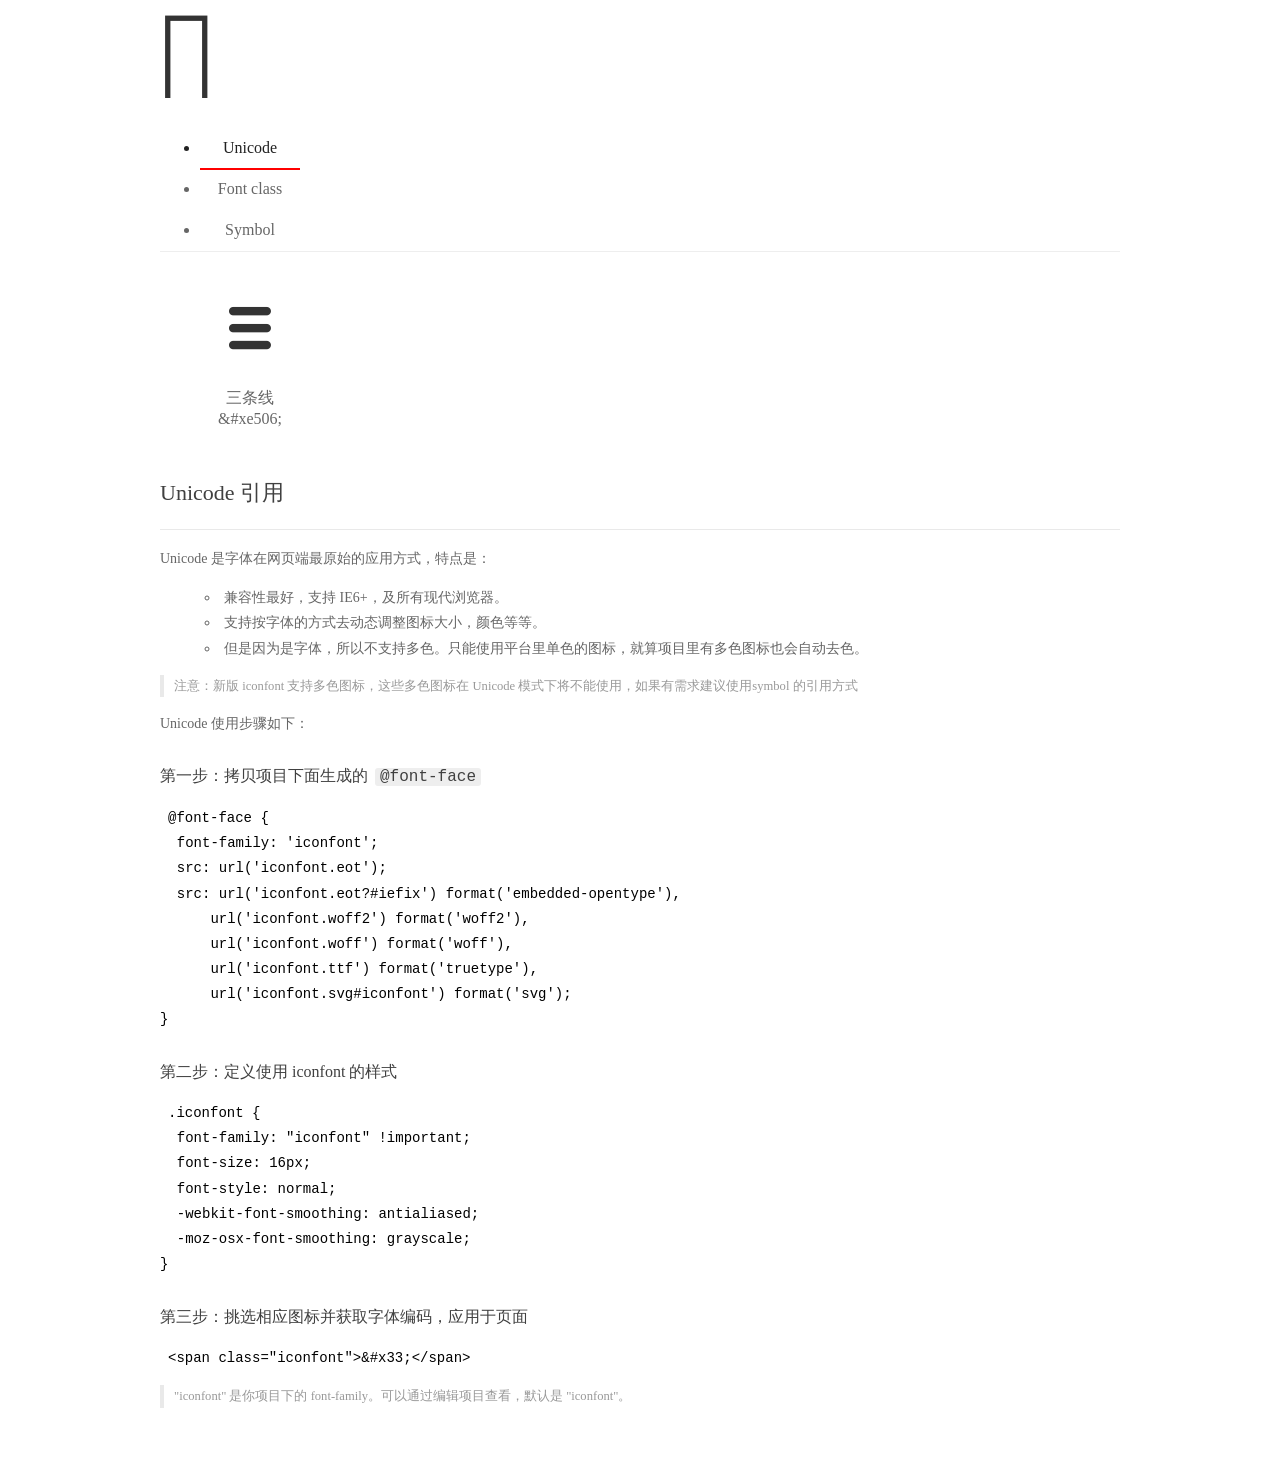
<file: css/iconfont/font_1ylc8hy783g/demo_index.html>
<!DOCTYPE html>
<html>
<head>
  <meta charset="utf-8"/>
  <title>IconFont Demo</title>
  <link rel="shortcut icon" href="https://img.alicdn.com/tps/i4/TB1_oz6GVXXXXaFXpXXJDFnIXXX-64-64.ico" type="image/x-icon"/>
  <link rel="stylesheet" href="https://g.alicdn.com/thx/cube/1.3.2/cube.min.css">
  <link rel="stylesheet" href="demo.css">
  <link rel="stylesheet" href="iconfont.css">
  <script src="iconfont.js"></script>
  <!-- jQuery -->
  <script src="https://a1.alicdn.com/oss/uploads/2018/12/26/7bfddb60-08e8-11e9-9b04-53e73bb6408b.js"></script>
  <!-- 代码高亮 -->
  <script src="https://a1.alicdn.com/oss/uploads/2018/12/26/a3f714d0-08e6-11e9-8a15-ebf944d7534c.js"></script>
</head>
<body>
  <div class="main">
    <h1 class="logo"><a href="https://www.iconfont.cn/" title="iconfont 首页" target="_blank">&#xe86b;</a></h1>
    <div class="nav-tabs">
      <ul id="tabs" class="dib-box">
        <li class="dib active"><span>Unicode</span></li>
        <li class="dib"><span>Font class</span></li>
        <li class="dib"><span>Symbol</span></li>
      </ul>
      
    </div>
    <div class="tab-container">
      <div class="content unicode" style="display: block;">
          <ul class="icon_lists dib-box">
          
            <li class="dib">
              <span class="icon iconfont">&#xe506;</span>
                <div class="name">三条线</div>
                <div class="code-name">&amp;#xe506;</div>
              </li>
          
          </ul>
          <div class="article markdown">
          <h2 id="unicode-">Unicode 引用</h2>
          <hr>

          <p>Unicode 是字体在网页端最原始的应用方式，特点是：</p>
          <ul>
            <li>兼容性最好，支持 IE6+，及所有现代浏览器。</li>
            <li>支持按字体的方式去动态调整图标大小，颜色等等。</li>
            <li>但是因为是字体，所以不支持多色。只能使用平台里单色的图标，就算项目里有多色图标也会自动去色。</li>
          </ul>
          <blockquote>
            <p>注意：新版 iconfont 支持多色图标，这些多色图标在 Unicode 模式下将不能使用，如果有需求建议使用symbol 的引用方式</p>
          </blockquote>
          <p>Unicode 使用步骤如下：</p>
          <h3 id="-font-face">第一步：拷贝项目下面生成的 <code>@font-face</code></h3>
<pre><code class="language-css"
>@font-face {
  font-family: 'iconfont';
  src: url('iconfont.eot');
  src: url('iconfont.eot?#iefix') format('embedded-opentype'),
      url('iconfont.woff2') format('woff2'),
      url('iconfont.woff') format('woff'),
      url('iconfont.ttf') format('truetype'),
      url('iconfont.svg#iconfont') format('svg');
}
</code></pre>
          <h3 id="-iconfont-">第二步：定义使用 iconfont 的样式</h3>
<pre><code class="language-css"
>.iconfont {
  font-family: "iconfont" !important;
  font-size: 16px;
  font-style: normal;
  -webkit-font-smoothing: antialiased;
  -moz-osx-font-smoothing: grayscale;
}
</code></pre>
          <h3 id="-">第三步：挑选相应图标并获取字体编码，应用于页面</h3>
<pre>
<code class="language-html"
>&lt;span class="iconfont"&gt;&amp;#x33;&lt;/span&gt;
</code></pre>
          <blockquote>
            <p>"iconfont" 是你项目下的 font-family。可以通过编辑项目查看，默认是 "iconfont"。</p>
          </blockquote>
          </div>
      </div>
      <div class="content font-class">
        <ul class="icon_lists dib-box">
          
          <li class="dib">
            <span class="icon iconfont icon-santiaoxian"></span>
            <div class="name">
              三条线
            </div>
            <div class="code-name">.icon-santiaoxian
            </div>
          </li>
          
        </ul>
        <div class="article markdown">
        <h2 id="font-class-">font-class 引用</h2>
        <hr>

        <p>font-class 是 Unicode 使用方式的一种变种，主要是解决 Unicode 书写不直观，语意不明确的问题。</p>
        <p>与 Unicode 使用方式相比，具有如下特点：</p>
        <ul>
          <li>兼容性良好，支持 IE8+，及所有现代浏览器。</li>
          <li>相比于 Unicode 语意明确，书写更直观。可以很容易分辨这个 icon 是什么。</li>
          <li>因为使用 class 来定义图标，所以当要替换图标时，只需要修改 class 里面的 Unicode 引用。</li>
          <li>不过因为本质上还是使用的字体，所以多色图标还是不支持的。</li>
        </ul>
        <p>使用步骤如下：</p>
        <h3 id="-fontclass-">第一步：引入项目下面生成的 fontclass 代码：</h3>
<pre><code class="language-html">&lt;link rel="stylesheet" href="./iconfont.css"&gt;
</code></pre>
        <h3 id="-">第二步：挑选相应图标并获取类名，应用于页面：</h3>
<pre><code class="language-html">&lt;span class="iconfont icon-xxx"&gt;&lt;/span&gt;
</code></pre>
        <blockquote>
          <p>"
            iconfont" 是你项目下的 font-family。可以通过编辑项目查看，默认是 "iconfont"。</p>
        </blockquote>
      </div>
      </div>
      <div class="content symbol">
          <ul class="icon_lists dib-box">
          
            <li class="dib">
                <svg class="icon svg-icon" aria-hidden="true">
                  <use xlink:href="#icon-santiaoxian"></use>
                </svg>
                <div class="name">三条线</div>
                <div class="code-name">#icon-santiaoxian</div>
            </li>
          
          </ul>
          <div class="article markdown">
          <h2 id="symbol-">Symbol 引用</h2>
          <hr>

          <p>这是一种全新的使用方式，应该说这才是未来的主流，也是平台目前推荐的用法。相关介绍可以参考这篇<a href="">文章</a>
            这种用法其实是做了一个 SVG 的集合，与另外两种相比具有如下特点：</p>
          <ul>
            <li>支持多色图标了，不再受单色限制。</li>
            <li>通过一些技巧，支持像字体那样，通过 <code>font-size</code>, <code>color</code> 来调整样式。</li>
            <li>兼容性较差，支持 IE9+，及现代浏览器。</li>
            <li>浏览器渲染 SVG 的性能一般，还不如 png。</li>
          </ul>
          <p>使用步骤如下：</p>
          <h3 id="-symbol-">第一步：引入项目下面生成的 symbol 代码：</h3>
<pre><code class="language-html">&lt;script src="./iconfont.js"&gt;&lt;/script&gt;
</code></pre>
          <h3 id="-css-">第二步：加入通用 CSS 代码（引入一次就行）：</h3>
<pre><code class="language-html">&lt;style&gt;
.icon {
  width: 1em;
  height: 1em;
  vertical-align: -0.15em;
  fill: currentColor;
  overflow: hidden;
}
&lt;/style&gt;
</code></pre>
          <h3 id="-">第三步：挑选相应图标并获取类名，应用于页面：</h3>
<pre><code class="language-html">&lt;svg class="icon" aria-hidden="true"&gt;
  &lt;use xlink:href="#icon-xxx"&gt;&lt;/use&gt;
&lt;/svg&gt;
</code></pre>
          </div>
      </div>

    </div>
  </div>
  <script>
  $(document).ready(function () {
      $('.tab-container .content:first').show()

      $('#tabs li').click(function (e) {
        var tabContent = $('.tab-container .content')
        var index = $(this).index()

        if ($(this).hasClass('active')) {
          return
        } else {
          $('#tabs li').removeClass('active')
          $(this).addClass('active')

          tabContent.hide().eq(index).fadeIn()
        }
      })
    })
  </script>
</body>
</html>
</file>
<file: css/iconfont/font_1ylc8hy783g/demo.css>
/* Logo 字体 */
@font-face {
  font-family: "iconfont logo";
  src: url('https://at.alicdn.com/t/font_985780_km7mi63cihi.eot?t=1545807318834');
  src: url('https://at.alicdn.com/t/font_985780_km7mi63cihi.eot?t=1545807318834#iefix') format('embedded-opentype'),
    url('https://at.alicdn.com/t/font_985780_km7mi63cihi.woff?t=1545807318834') format('woff'),
    url('https://at.alicdn.com/t/font_985780_km7mi63cihi.ttf?t=1545807318834') format('truetype'),
    url('https://at.alicdn.com/t/font_985780_km7mi63cihi.svg?t=1545807318834#iconfont') format('svg');
}

.logo {
  font-family: "iconfont logo";
  font-size: 160px;
  font-style: normal;
  -webkit-font-smoothing: antialiased;
  -moz-osx-font-smoothing: grayscale;
}

/* tabs */
.nav-tabs {
  position: relative;
}

.nav-tabs .nav-more {
  position: absolute;
  right: 0;
  bottom: 0;
  height: 42px;
  line-height: 42px;
  color: #666;
}

#tabs {
  border-bottom: 1px solid #eee;
}

#tabs li {
  cursor: pointer;
  width: 100px;
  height: 40px;
  line-height: 40px;
  text-align: center;
  font-size: 16px;
  border-bottom: 2px solid transparent;
  position: relative;
  z-index: 1;
  margin-bottom: -1px;
  color: #666;
}


#tabs .active {
  border-bottom-color: #f00;
  color: #222;
}

.tab-container .content {
  display: none;
}

/* 页面布局 */
.main {
  padding: 30px 100px;
  width: 960px;
  margin: 0 auto;
}

.main .logo {
  color: #333;
  text-align: left;
  margin-bottom: 30px;
  line-height: 1;
  height: 110px;
  margin-top: -50px;
  overflow: hidden;
  *zoom: 1;
}

.main .logo a {
  font-size: 160px;
  color: #333;
}

.helps {
  margin-top: 40px;
}

.helps pre {
  padding: 20px;
  margin: 10px 0;
  border: solid 1px #e7e1cd;
  background-color: #fffdef;
  overflow: auto;
}

.icon_lists {
  width: 100% !important;
  overflow: hidden;
  *zoom: 1;
}

.icon_lists li {
  width: 100px;
  margin-bottom: 10px;
  margin-right: 20px;
  text-align: center;
  list-style: none !important;
  cursor: default;
}

.icon_lists li .code-name {
  line-height: 1.2;
}

.icon_lists .icon {
  display: block;
  height: 100px;
  line-height: 100px;
  font-size: 42px;
  margin: 10px auto;
  color: #333;
  -webkit-transition: font-size 0.25s linear, width 0.25s linear;
  -moz-transition: font-size 0.25s linear, width 0.25s linear;
  transition: font-size 0.25s linear, width 0.25s linear;
}

.icon_lists .icon:hover {
  font-size: 100px;
}

.icon_lists .svg-icon {
  /* 通过设置 font-size 来改变图标大小 */
  width: 1em;
  /* 图标和文字相邻时，垂直对齐 */
  vertical-align: -0.15em;
  /* 通过设置 color 来改变 SVG 的颜色/fill */
  fill: currentColor;
  /* path 和 stroke 溢出 viewBox 部分在 IE 下会显示
      normalize.css 中也包含这行 */
  overflow: hidden;
}

.icon_lists li .name,
.icon_lists li .code-name {
  color: #666;
}

/* markdown 样式 */
.markdown {
  color: #666;
  font-size: 14px;
  line-height: 1.8;
}

.highlight {
  line-height: 1.5;
}

.markdown img {
  vertical-align: middle;
  max-width: 100%;
}

.markdown h1 {
  color: #404040;
  font-weight: 500;
  line-height: 40px;
  margin-bottom: 24px;
}

.markdown h2,
.markdown h3,
.markdown h4,
.markdown h5,
.markdown h6 {
  color: #404040;
  margin: 1.6em 0 0.6em 0;
  font-weight: 500;
  clear: both;
}

.markdown h1 {
  font-size: 28px;
}

.markdown h2 {
  font-size: 22px;
}

.markdown h3 {
  font-size: 16px;
}

.markdown h4 {
  font-size: 14px;
}

.markdown h5 {
  font-size: 12px;
}

.markdown h6 {
  font-size: 12px;
}

.markdown hr {
  height: 1px;
  border: 0;
  background: #e9e9e9;
  margin: 16px 0;
  clear: both;
}

.markdown p {
  margin: 1em 0;
}

.markdown>p,
.markdown>blockquote,
.markdown>.highlight,
.markdown>ol,
.markdown>ul {
  width: 80%;
}

.markdown ul>li {
  list-style: circle;
}

.markdown>ul li,
.markdown blockquote ul>li {
  margin-left: 20px;
  padding-left: 4px;
}

.markdown>ul li p,
.markdown>ol li p {
  margin: 0.6em 0;
}

.markdown ol>li {
  list-style: decimal;
}

.markdown>ol li,
.markdown blockquote ol>li {
  margin-left: 20px;
  padding-left: 4px;
}

.markdown code {
  margin: 0 3px;
  padding: 0 5px;
  background: #eee;
  border-radius: 3px;
}

.markdown strong,
.markdown b {
  font-weight: 600;
}

.markdown>table {
  border-collapse: collapse;
  border-spacing: 0px;
  empty-cells: show;
  border: 1px solid #e9e9e9;
  width: 95%;
  margin-bottom: 24px;
}

.markdown>table th {
  white-space: nowrap;
  color: #333;
  font-weight: 600;
}

.markdown>table th,
.markdown>table td {
  border: 1px solid #e9e9e9;
  padding: 8px 16px;
  text-align: left;
}

.markdown>table th {
  background: #F7F7F7;
}

.markdown blockquote {
  font-size: 90%;
  color: #999;
  border-left: 4px solid #e9e9e9;
  padding-left: 0.8em;
  margin: 1em 0;
}

.markdown blockquote p {
  margin: 0;
}

.markdown .anchor {
  opacity: 0;
  transition: opacity 0.3s ease;
  margin-left: 8px;
}

.markdown .waiting {
  color: #ccc;
}

.markdown h1:hover .anchor,
.markdown h2:hover .anchor,
.markdown h3:hover .anchor,
.markdown h4:hover .anchor,
.markdown h5:hover .anchor,
.markdown h6:hover .anchor {
  opacity: 1;
  display: inline-block;
}

.markdown>br,
.markdown>p>br {
  clear: both;
}


.hljs {
  display: block;
  background: white;
  padding: 0.5em;
  color: #333333;
  overflow-x: auto;
}

.hljs-comment,
.hljs-meta {
  color: #969896;
}

.hljs-string,
.hljs-variable,
.hljs-template-variable,
.hljs-strong,
.hljs-emphasis,
.hljs-quote {
  color: #df5000;
}

.hljs-keyword,
.hljs-selector-tag,
.hljs-type {
  color: #a71d5d;
}

.hljs-literal,
.hljs-symbol,
.hljs-bullet,
.hljs-attribute {
  color: #0086b3;
}

.hljs-section,
.hljs-name {
  color: #63a35c;
}

.hljs-tag {
  color: #333333;
}

.hljs-title,
.hljs-attr,
.hljs-selector-id,
.hljs-selector-class,
.hljs-selector-attr,
.hljs-selector-pseudo {
  color: #795da3;
}

.hljs-addition {
  color: #55a532;
  background-color: #eaffea;
}

.hljs-deletion {
  color: #bd2c00;
  background-color: #ffecec;
}

.hljs-link {
  text-decoration: underline;
}

/* 代码高亮 */
/* PrismJS 1.15.0
https://prismjs.com/download.html#themes=prism&languages=markup+css+clike+javascript */
/**
 * prism.js default theme for JavaScript, CSS and HTML
 * Based on dabblet (http://dabblet.com)
 * @author Lea Verou
 */
code[class*="language-"],
pre[class*="language-"] {
  color: black;
  background: none;
  text-shadow: 0 1px white;
  font-family: Consolas, Monaco, 'Andale Mono', 'Ubuntu Mono', monospace;
  text-align: left;
  white-space: pre;
  word-spacing: normal;
  word-break: normal;
  word-wrap: normal;
  line-height: 1.5;

  -moz-tab-size: 4;
  -o-tab-size: 4;
  tab-size: 4;

  -webkit-hyphens: none;
  -moz-hyphens: none;
  -ms-hyphens: none;
  hyphens: none;
}

pre[class*="language-"]::-moz-selection,
pre[class*="language-"] ::-moz-selection,
code[class*="language-"]::-moz-selection,
code[class*="language-"] ::-moz-selection {
  text-shadow: none;
  background: #b3d4fc;
}

pre[class*="language-"]::selection,
pre[class*="language-"] ::selection,
code[class*="language-"]::selection,
code[class*="language-"] ::selection {
  text-shadow: none;
  background: #b3d4fc;
}

@media print {

  code[class*="language-"],
  pre[class*="language-"] {
    text-shadow: none;
  }
}

/* Code blocks */
pre[class*="language-"] {
  padding: 1em;
  margin: .5em 0;
  overflow: auto;
}

:not(pre)>code[class*="language-"],
pre[class*="language-"] {
  background: #f5f2f0;
}

/* Inline code */
:not(pre)>code[class*="language-"] {
  padding: .1em;
  border-radius: .3em;
  white-space: normal;
}

.token.comment,
.token.prolog,
.token.doctype,
.token.cdata {
  color: slategray;
}

.token.punctuation {
  color: #999;
}

.namespace {
  opacity: .7;
}

.token.property,
.token.tag,
.token.boolean,
.token.number,
.token.constant,
.token.symbol,
.token.deleted {
  color: #905;
}

.token.selector,
.token.attr-name,
.token.string,
.token.char,
.token.builtin,
.token.inserted {
  color: #690;
}

.token.operator,
.token.entity,
.token.url,
.language-css .token.string,
.style .token.string {
  color: #9a6e3a;
  background: hsla(0, 0%, 100%, .5);
}

.token.atrule,
.token.attr-value,
.token.keyword {
  color: #07a;
}

.token.function,
.token.class-name {
  color: #DD4A68;
}

.token.regex,
.token.important,
.token.variable {
  color: #e90;
}

.token.important,
.token.bold {
  font-weight: bold;
}

.token.italic {
  font-style: italic;
}

.token.entity {
  cursor: help;
}
</file>
<file: css/iconfont/font_1ylc8hy783g/iconfont.css>
@font-face {font-family: "iconfont";
  src: url('iconfont.eot?t=1600426021461'); /* IE9 */
  src: url('iconfont.eot?t=1600426021461#iefix') format('embedded-opentype'), /* IE6-IE8 */
  url('[data-uri]') format('woff2'),
  url('iconfont.woff?t=1600426021461') format('woff'),
  url('iconfont.ttf?t=1600426021461') format('truetype'), /* chrome, firefox, opera, Safari, Android, iOS 4.2+ */
  url('iconfont.svg?t=1600426021461#iconfont') format('svg'); /* iOS 4.1- */
}

.iconfont {
  font-family: "iconfont" !important;
  font-size: 16px;
  font-style: normal;
  -webkit-font-smoothing: antialiased;
  -moz-osx-font-smoothing: grayscale;
}

.icon-santiaoxian:before {
  content: "\e506";
}
</file>
